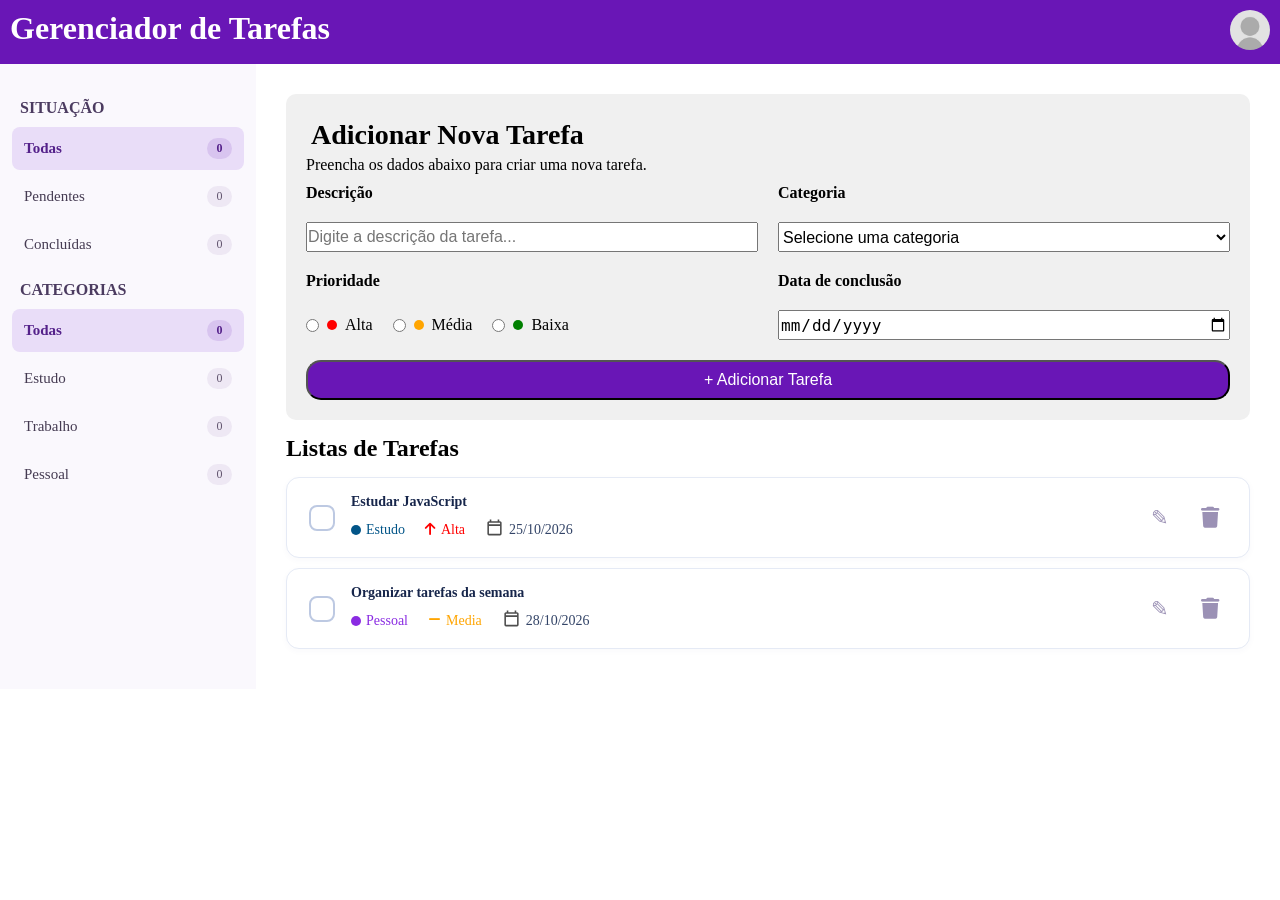
<file: index.html>
<!DOCTYPE html>
<html lang="pt-br">
<head>
    <meta charset="UTF-8">
    <meta name="viewport" content="width=device-width, initial-scale=1.0">
    <title>Gerenciador de Tarefas</title>
    <link rel="stylesheet" href="https://cdnjs.cloudflare.com/ajax/libs/font-awesome/6.5.2/css/all.min.css">
    <link rel="stylesheet" href="index.css">
    <link rel="stylesheet" href="index_telefone.css">
    <script src="index.js" defer></script>
</head>
<body>
    <header>
        <h1>Gerenciador de Tarefas</h1>
        <a href="formulario.html" id="perfil"><img src="foto_perfil.jpg" alt="Perfil"></a>
    </header>
    <nav id="menu">
        <h3>Situação</h3>

        <button class="filtro-situacao ativo" data-situacao="todas">
            Todas <span class="contador">0</span>
        </button>

        <button class="filtro-situacao" data-situacao="pendente">
            Pendentes <span class="contador">0</span>
        </button>

        <button class="filtro-situacao" data-situacao="concluida">
            Concluídas <span class="contador">0</span>
        </button>


        <h3>Categorias</h3>

        <button class="filtro-categoria ativo" data-categoria="todas">
            Todas <span class="contador">0</span>
        </button>

        <button class="filtro-categoria" data-categoria="estudo">
            Estudo <span class="contador">0</span>
        </button>

        <button class="filtro-categoria" data-categoria="trabalho">
            Trabalho <span class="contador">0</span>
        </button>

        <button class="filtro-categoria" data-categoria="pessoal">
            Pessoal <span class="contador">0</span>
        </button>
    </nav>
    <main>
        <div id="card">

            <h2>Adicionar Nova Tarefa</h2>
            <p>Preencha os dados abaixo para criar uma nova tarefa.</p>

            <form id="informacao">

                <label for="descricao">Descrição</label>
                <input type="text" id="descricao" name="descricao" placeholder="Digite a descrição da tarefa...">

                <label for="categoria">Categoria</label>
                <select id="categoria" name="categoria">
                    <option value="" disabled selected>Selecione uma categoria</option>
                    <option value="estudo">Estudo</option>
                    <option value="trabalho">Trabalho</option>
                    <option value="pessoal">Pessoal</option>  
                </select>
                
                    <label id="prioridade">Prioridade</label>
                    
                    <div id="opcoes-prioridade">
                        <label  for="alta"><input type="radio" id="alta" name="prioridade" value="alta"> <span class="bolinha alta"></span>Alta</label>

                        
                        <label for="media"><input type="radio" id="media" name="prioridade" value="media"> <span class="bolinha media"></span>Média</label>

                        
                        <label for="baixa"><input type="radio" id="baixa" name="prioridade" value="baixa"> <span class="bolinha baixa"></span>Baixa</label>

                    </div>
                    <label for="conclusao">Data de conclusão</label>
                    <input type="date" id="conclusao" name="conclusao">

                <button id="adicionar">+ Adicionar Tarefa</button>
            </form>
        </div>
        <section id="lista-tarefas">
            <!-- O JavaScript vai colocar as tarefas aqui -->
        </section>
    </main>
</body>
</html>
</file>
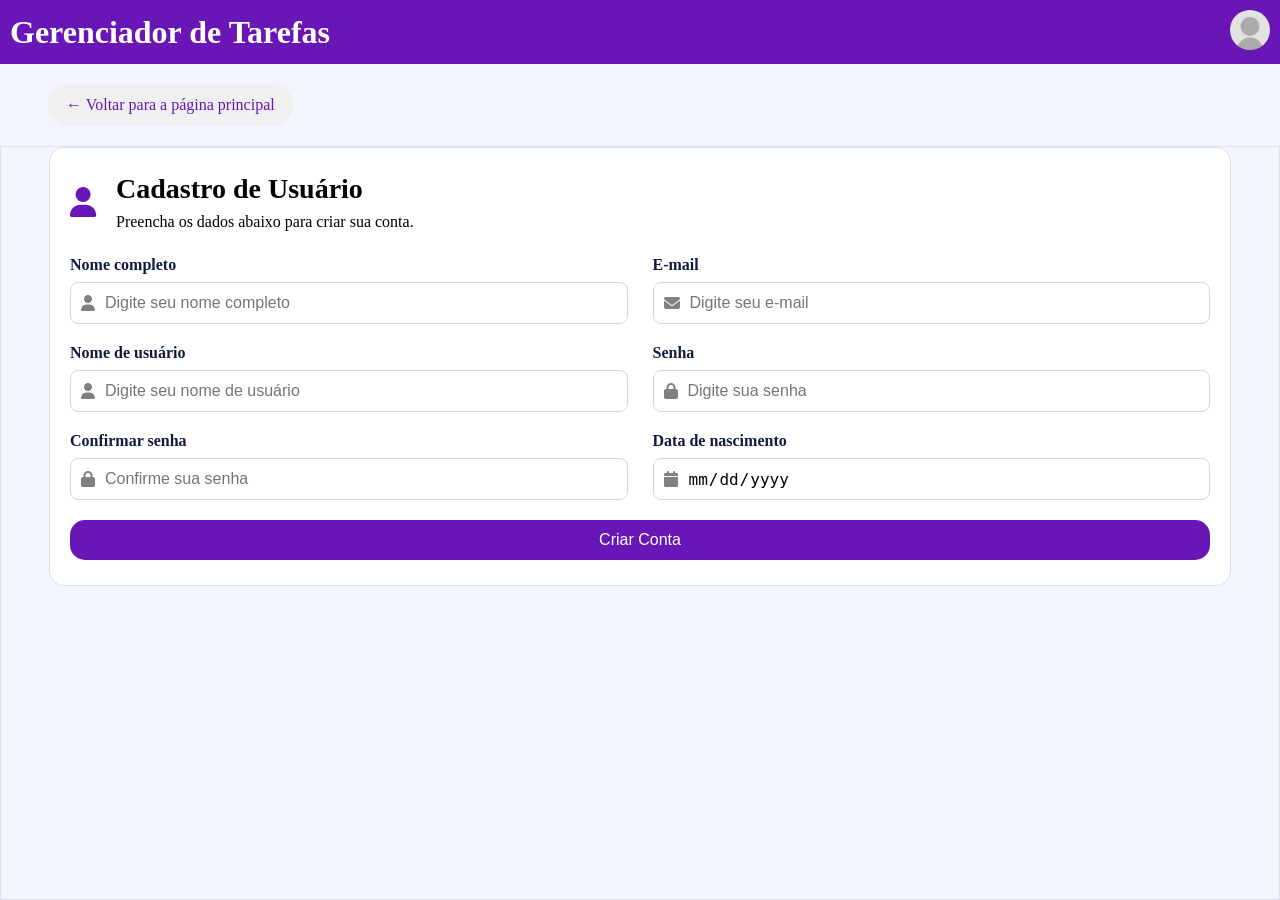
<file: formulario.html>
<!DOCTYPE html>
<html lang="en">
<head>
    <meta charset="UTF-8">
    <meta name="viewport" content="width=device-width, initial-scale=1.0">
    <link rel="stylesheet" href="formulario.css">
    <link rel="stylesheet" href="formulario_telefone.css">
    <link rel="stylesheet" href="https://cdnjs.cloudflare.com/ajax/libs/font-awesome/6.5.2/css/all.min.css">
    <title>Document</title>
</head>
<body>
    <header>
        <h1>Gerenciador de Tarefas</h1>
        <a href="formulario.html" id="perfil"><img src="foto_perfil.jpg" alt="Perfil"></a>
    </header>
    <nav id="voltar">
        <a href="index.html">← Voltar para a página principal</a>
    </nav>
    <main>
        <form id="cadastro">
            <div id="card">
                <i class="fa-solid fa-user"></i>
                <div>
                    <h1>Cadastro de Usuário</h1>
                    <p>Preencha os dados abaixo para criar sua conta.</p>
                </div>
            </div>
            <div class="grupo">
                <label for="nome">Nome completo</label>
                <div class="campo">
                    <i class="fa-solid fa-user"></i>
                    <input type="text" id="nome" name="nome" placeholder="Digite seu nome completo">
                </div>
            </div>
            <div class="grupo">
                <label for="email">E-mail</label>
                <div class="campo">
                    <i class="fa-solid fa-envelope"></i>
                    <input type="email" id="email" name="email" placeholder="Digite seu e-mail">
                </div>
            </div>
            <div class="grupo">
                 <label for="usuario">Nome de usuário</label>
                <div class="campo">
                    <i class="fa-solid fa-user"></i>
                    <input type="text" id="usuario" name="usuario" placeholder="Digite seu nome de usuário">
                </div>
            </div>
            <div class="grupo">
                <label for="senha">Senha</label>
                <div class="campo">
                    <i class="fa-solid fa-lock"></i>
                    <input type="password" id="senha" name="senha" placeholder="Digite sua senha">
                </div>
            </div>
            <div class="grupo">
                <label for="confirmar-senha">Confirmar senha</label>
                <div class="campo">
                    <i class="fa-solid fa-lock"></i>
                    <input type="password" id="confirmar-senha" name="confirmar-senha" placeholder="Confirme sua senha">
                </div>
            </div>
            <div class="grupo">
                <label for="data-nascimento">Data de nascimento</label>
                <div class="campo">
                    <i class="fa-solid fa-calendar"></i>
                    <input type="date" id="data-nascimento" name="data-nascimento">
                </div>
            </div>

            <button id="criar-conta" type="submit">Criar Conta</button>
        </form>
    </main>
</body>
</html>
</file>
<file: index.css>
*{
    margin: 0;
    padding: 0;
    box-sizing: border-box;

}
body{
    display: grid;
    grid-template-areas: "header header"
                          "menu main";
    grid-template-columns: 20% 1fr;
    font-family: Georgia, serif;
}
header {
    grid-area: header;
    padding: 10px;
    background-color: rgb(105, 22, 182);
    display: flex;
    justify-content: space-between;
    color: white;
    
    img{
        width: 40px;
        height: 40px;
        border-radius: 50%;
    }
}
nav{
    grid-area: menu;
    padding: 20px 12px;
    background-color: #faf8fd;
    min-height: 100%;
}
nav h3 {
    font-size: 16px;
    color: #4b3b60;
    margin: 15px 8px 10px;
    text-transform: uppercase;
}
nav button {
    display: flex;
    justify-content: space-between;
    align-items: center;
    width: 100%;
    padding: 11px 12px;
    margin-bottom: 5px;
    border: none;
    border-radius: 8px;
    background-color: transparent;
    color: #453b52;
    font-size: 15px;
    text-align: left;
    font-family: inherit;
    cursor: pointer;
}
nav button:hover {
    background-color: #f0e9fa;
}
nav button.ativo {
    background-color: #e9ddf8;
    color: #54218a;
    font-weight: bold;
}
nav .contador {
    min-width: 25px;
    padding: 3px 7px;
    border-radius: 12px;
    background-color: #eee8f4;
    color: #62556f;
    font-size: 12px;
    text-align: center;
}
nav button.ativo .contador {
    background-color: #d8c4ef;
    color: #54218a;
}

main{
    grid-area: main;
    padding: 30px;

    #card{
        background-color: #f0f0f0;
        padding: 20px;
        border-radius: 10px;
        
        h2{
            margin: 5px;
            font-size: 28px;
        }
        p {
            margin-bottom: 10px;
            font-size: 16px;
        }

        #informacao{
            display: grid;
            grid-template-columns: 1fr 1fr;
            gap: 20px;
            width: 100%;
        }

        #opcoes-prioridade{
            display: flex;
            gap: 20px;
            font-size: 16px;
        }
        #opcoes-prioridade label {
            display: flex;
            align-items: center;
            gap: 8px;
        }
        .bolinha{
            width: 10px;
            height: 10px;
            border-radius: 50%;
            display: inline-block;
        }
        .bolinha.alta{
            background-color: red;
        }
        .bolinha.media{
            background-color: orange;
        }
        .bolinha.baixa{
            background-color: green;
        }

        #informacao > label,
        #campos-prioridade > label {
            font-size: 16px;
            font-weight: bold;
        }

        #descricao{
            grid-column: 1;
            grid-row: 2;
            font-size: 16px;
            height: 30px;
        }
        label[for="descricao"]{
            grid-column: 1;
            grid-row: 1;
        }
        #categoria {
            grid-column: 2;
            grid-row: 2;
            font-size: 16px;
            height: 30px;
        }

        label[for="categoria"] {
            grid-column: 2;
            grid-row: 1;
        }

        #campos-prioridade {
            grid-column: 1;
            grid-row: 3;
        }

        label[for="conclusao"] {
            grid-column: 2;
            grid-row: 3;
        }

        #conclusao {
            grid-column: 2;
            grid-row: 4;
            font-size: 16px;
            height: 30px;
        }

        #adicionar {
            grid-column: 1 / 3;
            grid-row: 5;
            background-color: rgb(105, 22, 182);
            color: white;
            border-radius: 15px;
            height: 40px;
            font-size: 16px;
            cursor: pointer;
            
        }

    }
}
.bloco {
    background-color: white;
    border: 1px solid #e5eaf5;
    border-radius: 13px;
    padding: 16px 22px;
    margin-bottom: 10px;
    box-shadow: 0 2px 7px rgba(49, 67, 120, 0.03);

}
#lista-tarefas h2 {
    margin-top: 15px;
    margin-bottom: 15px;
}
.tarefa {
    display: flex;
    align-items: center;
    gap: 16px;
    width: 100%;
}
.informacoes-tarefa{
    display: flex;
    flex-wrap: wrap;
    align-items: center;
    gap: 8px 20px;
    flex: 1;
    min-width: 0;
}
.informacoes-tarefa p {
        display: flex;
        align-items: center;
        gap: 5px;
        margin: 0;
        font-size: 14px;
        color: #344568;
}
.informacoes-tarefa p:first-child {
    width: 100%;
    font-weight: bold;
    color: #17264b;
}
.bolinha-categoria {
    width: 10px;
    height: 10px;
    border-radius: 50%;
    display: inline-block;
    flex-shrink: 0;
}
.texto-categoria.estudo {
    color: #025588;
}

.texto-categoria.pessoal {
    color: blueviolet;
}

.texto-categoria.trabalho {
    color: green;
}
.bolinha-categoria.pessoal {
    background-color: blueviolet;
}

.bolinha-categoria.estudo {
    background-color: #025588;
}

.bolinha-categoria.trabalho {
    background-color: green;
}
.icone-prioridade {
    font-size: 14px;
}

.icone-prioridade.alta, .informacoes-tarefa p:has(.icone-prioridade.alta) {
    color: red;
}

.icone-prioridade.media, .informacoes-tarefa p:has(.icone-prioridade.media) {
    color: orange;
}

.icone-prioridade.baixa, .informacoes-tarefa p:has(.icone-prioridade.baixa) {
    color: green;
}
.informacoes-tarefa svg {
    width: 19px;
    height: 19px;
    flex-shrink: 0;
}
.concluir-tarefa {
        appearance: none;
        width: 26px;
        height: 26px;
        border: 2px solid #bdc9e2;
        border-radius: 8px;
        background-color: white;
        cursor: pointer;
        flex-shrink: 0;
}
.tarefa.concluida .informacoes-tarefa p:first-child,
.tarefa.concluida .informacoes-tarefa p:last-child {
    text-decoration: line-through;
    color: #8290ad;
}
.concluir-tarefa:checked {
        background-color: #6547f5;
        border-color: #6547f5;
}
.concluir-tarefa:checked::after {
        content: "✓";
        display: block;
        color: white;
        text-align: center;
        line-height: 22px;
        font-size: 18px;
}
.editar-tarefa,
.excluir-tarefa {
    display: flex;
    justify-content: center;
    align-items: center;
    flex-shrink: 0;
    width: 34px;
    height: 34px;
    border: none;
    border-radius: 7px;
    background-color: transparent;
    font-size: 21px;
    cursor: pointer;
}

.editar-tarefa {
    color: #9B91B5;
    margin-left: auto;
}

.excluir-tarefa {
    color: #9B91B5;
}

.editar-tarefa:hover {
    background-color: #eeebff;
    color: #6044d9;
}

.excluir-tarefa:hover {
    background-color: #fff0f0;
    color: #e34848;
}
</file>
<file: index_telefone.css>
/* ADAPTAÇÃO PARA TELAS DE TELEFONE */
@media screen and (max-width: 600px) {

    body {
        grid-template-areas:
            "header"
            "menu"
            "main";
        grid-template-columns: minmax(0, 1fr);
        grid-template-rows: auto auto 1fr;
        width: 100%;
        min-height: 100vh;
    }

    header {
        grid-area: header;
        width: 100%;
        padding: 10px;
        gap: 8px;
    }

    header h1 {
        font-size: 20px;
        line-height: 1.3;
    }

    #perfil img {
        width: 35px;
        height: 35px;
        flex-shrink: 0;
    }

    #menu {
        grid-area: menu;
        display: flex;
        flex-direction: column;
        gap: 8px;
        width: 100%;
        padding: 12px;
        box-sizing: border-box;
    }

    #menu h3 {
        margin: 8px 0 2px;
        font-size: 15px;
    }

    #menu button {
        display: flex;
        align-items: center;
        justify-content: space-between;
        width: 100%;
        min-width: 0;
        padding: 10px;
        font-size: 14px;
        box-sizing: border-box;
    }

    main {
        grid-area: main;
        display: block;
        width: 100%;
        min-width: 0;
        padding: 12px;
        box-sizing: border-box;
    }

    #card {
        width: 100%;
        min-width: 0;
        padding: 16px;
        box-sizing: border-box;
    }

    #card h2 {
        margin: 5px 0 8px;
        font-size: 23px;
        line-height: 1.3;
    }

    #card p {
        margin-bottom: 10px;
        font-size: 14px;
        line-height: 1.5;
    }

    body main #card #informacao {
        display: flex !important;
        flex-direction: column !important;
        align-items: stretch !important;
        gap: 10px !important;
        width: 100% !important;
        min-width: 0;
    }

    body main #card #informacao > label {
        width: 100%;
        font-size: 15px;
        font-weight: bold;
    }

    body main #card #informacao > input,
    body main #card #informacao > select {
        width: 100% !important;
        min-width: 0 !important;
        min-height: 44px;
        height: 44px;
        padding: 10px;
        box-sizing: border-box;
        font-family: Arial, sans-serif;
        font-size: 16px;
        color: #222;
        background-color: white;
        border: 1px solid #888;
        border-radius: 6px;
    }

    #informacao input::placeholder {
        color: #666;
        opacity: 1;
        font-size: 14px;
    }

    body main #card #informacao > #opcoes-prioridade {
        display: flex !important;
        flex-direction: column !important;
        align-items: flex-start !important;
        gap: 10px !important;
        width: 100% !important;
        min-width: 0;
    }

    #opcoes-prioridade label {
        display: flex;
        align-items: center;
        gap: 6px;
        font-size: 14px;
    }

    /* Botão adicionar, no final */
    body main #card #informacao > #adicionar {
        order: 10;
        width: 100% !important;
        min-width: 0;
        min-height: 44px;
        height: auto;
        padding: 12px;
        margin-top: 5px;
        box-sizing: border-box;
        background-color: rgb(105, 22, 182);
        color: white;
        border: none;
        border-radius: 10px;
        font-size: 16px;
        cursor: pointer;
    }

    #lista-tarefas {
        display: flex;
        flex-direction: column;
        gap: 12px;
        width: 100%;
        min-width: 0;
        margin-top: 16px;
    }

    #lista-tarefas .bloco {
        width: 100%;
        min-width: 0;
        max-width: 100%;
        box-sizing: border-box;
    }

    #lista-tarefas .tarefa {
        display: flex;
        align-items: center;
        flex-wrap: wrap;
        gap: 8px;
        width: 100%;
        min-width: 0;
        max-width: 100%;
        padding: 12px;
        box-sizing: border-box;
    }

    #lista-tarefas .concluir-tarefa {
        flex-shrink: 0;
        width: 18px;
        height: 18px;
    }

    #lista-tarefas .informacoes-tarefa {
        flex: 1 1 150px;
        min-width: 0;
        overflow-wrap: anywhere;
    }

    #lista-tarefas .informacoes-tarefa p {
        display: flex;
        align-items: center;
        flex-wrap: wrap;
        gap: 4px;
        margin-bottom: 5px;
        font-size: 14px;
    }

    #lista-tarefas .informacoes-tarefa p:first-child {
        font-size: 16px;
        font-weight: bold;
    }

    #lista-tarefas .informacoes-tarefa svg {
        width: 16px;
        height: 16px;
        flex-shrink: 0;
    }

    #lista-tarefas .editar-tarefa,
    #lista-tarefas .excluir-tarefa {
        flex-shrink: 0;
        padding: 7px;
        font-size: 15px;
    }
}
</file>
<file: formulario.css>
*{
    margin: 0;
    padding: 0;
    box-sizing: border-box;

}
body{
    display: grid;
    grid-template-areas: "header"
                          "voltar"
                          "main";
    grid-template-rows: auto auto 1fr;
    min-height: 100vh;
    background-color: #f4f6ff;
    font-family: Georgia, serif;
}
header {
    grid-area: header;
    padding: 10px;
    background-color: rgb(105, 22, 182);
    display: flex;
    justify-content: space-between;
    align-items: center;
    color: white;
    
    img{
        width: 40px;
        height: 40px;
        border-radius: 50%;
    }
}
#voltar{
    grid-area: voltar;
    background-color: #f0f0f0;
    padding: 12px 18px;
    margin: 20px 48px;
    border-radius: 20px;
    width: fit-content;

    a{
        text-decoration: none;
        color: rgb(105, 22, 182);
        font-size: 16px;
    }
}
main{
    grid-area: main;
    display: flex;
    justify-content: center;
    align-items: flex-start;
    background-color: transparent;
    border: 1px solid #dce1f0;
    padding: 0 48px 40px;

    #cadastro{
        display: grid;
        grid-template-columns: repeat(2, minmax(0, 1fr));
        gap: 20px 25px;
        width: 100%;
        padding: 25px 20px;
        background-color: white;
        border: 1px solid #dce1f0;
        border-radius: 15px;

        #card {
            display: flex;
            align-items: center;
            gap: 20px;
            grid-column: 1 / -1;
            margin-bottom: 5px;
        }
        #card i{
            color: rgb(105, 22, 182);
            font-size: 30px;
        }
        #card h1 {
            font-size: 28px;
            margin-top: 0;
        }
        #card p {
            font-size: 16px;
            margin-top: 8px;
        }
        .grupo {
            display: flex;
            flex-direction: column;
            gap: 8px;
            min-width: 0;
        }
        .grupo label {
            font-size: 16px;
            font-weight: bold;
            color: #101b3d;
        }

        .campo {
            display: flex;
            align-items: center;
            border: 1px solid #cfd6e6;
            border-radius: 8px;
            height: 42px;
            padding: 0 10px;
            min-width: 0;
        }
        .campo i {
            color: gray;
            font-size: 16px;
            margin-right: 10px;
        }
        .campo input {
            border: none;
            outline: none;
            width: 100%;
            min-width: 0;
            height: 100%;
            font-size: 16px;
        }
        input[type="date"]::-webkit-calendar-picker-indicator {
            display: none;
        }

        #criar-conta {
            grid-column: 1 / -1;
            background-color: rgb(105, 22, 182);
            color: white;
            border: none;
            border-radius: 15px;
            height: 40px;
            font-size: 16px;
            cursor: pointer;
        }
    }
}
</file>
<file: formulario_telefone.css>
/* ADAPTAÇÃO PARA TELAS DE TELEFONE */
@media screen and (max-width: 600px) {

    body {
        grid-template-areas:
            "header"
            "voltar"
            "main";
        grid-template-columns: minmax(0, 1fr);
        grid-template-rows: auto auto 1fr;
        width: 100%;
        min-height: 100vh;
    }

    header {
        grid-area: header;
        display: flex;
        justify-content: space-between;
        align-items: center;
        width: 100%;
        padding: 10px;
        gap: 8px;
    }

    header h1 {
        font-size: 20px;
        line-height: 1.3;
    }

    #perfil img {
        width: 35px;
        height: 35px;
        flex-shrink: 0;
    }

    /* Link para voltar */
    #voltar {
        grid-area: voltar;
        width: fit-content;
        max-width: calc(100% - 24px);
        margin: 12px;
        padding: 10px 12px;
        box-sizing: border-box;
    }

    #voltar a {
        font-size: 13px;
    }

    main {
        grid-area: main;
        display: block;
        width: 100%;
        min-width: 0;
        padding: 12px;
        border: none;
        box-sizing: border-box;
    }

    main #cadastro {
        display: grid;
        grid-template-columns: minmax(0, 1fr) !important;
        grid-auto-flow: row;
        gap: 16px;
        width: 100%;
        min-width: 0;
        padding: 18px 14px;
        box-sizing: border-box;
        background-color: white;
        border: 1px solid #dce1f0;
        border-radius: 12px;
    }

    /* Título e descrição */
    main #cadastro #card {
        grid-column: 1 / -1;
        display: flex;
        align-items: flex-start;
        gap: 10px;
        width: 100%;
        min-width: 0;
        margin-bottom: 4px;
    }

    #card > i {
        flex-shrink: 0;
        color: rgb(105, 22, 182);
        font-size: 23px;
        margin-top: 4px;
    }

    #card > div {
        flex: 1;
        min-width: 0;
    }

    #card h1 {
        font-size: 22px;
        line-height: 1.3;
        margin: 0;
    }

    #card p {
        font-size: 14px;
        line-height: 1.5;
        margin-top: 6px;
    }

    /* Grupos dos campos: uma coluna */
    main #cadastro .grupo {
        grid-column: 1 / -1;
        display: flex;
        flex-direction: column;
        gap: 7px;
        width: 100%;
        min-width: 0;
    }

    #cadastro .grupo label {
        font-size: 15px;
        font-weight: bold;
        color: #101b3d;
    }

    /* Caixa que contém o ícone e o campo */
    main #cadastro .campo {
        display: flex;
        align-items: center;
        gap: 8px;
        width: 100%;
        min-width: 0;
        height: 46px;
        padding: 0 10px;
        box-sizing: border-box;
        background-color: white;
        border: 1px solid #cfd6e6;
        border-radius: 8px;
    }

    #cadastro .campo i {
        flex-shrink: 0;
        margin-right: 0;
        color: gray;
        font-size: 14px;
    }

    main #cadastro .campo input {
        flex: 1;
        width: 0;
        min-width: 0;
        height: 100%;
        padding: 0;
        border: none;
        outline: none;
        font-family: Arial, sans-serif;
        font-size: 16px;
        color: #222;
        background-color: transparent;
    }

    #cadastro .campo input::placeholder {
        color: #666;
        opacity: 1;
        font-size: 14px;
    }

    #cadastro .campo input[type="date"] {
        font-size: 14px;
    }

    main #cadastro #criar-conta {
        grid-column: 1 / -1;
        width: 100%;
        min-width: 0;
        height: 46px;
        padding: 10px;
        background-color: rgb(105, 22, 182);
        color: white;
        border: none;
        border-radius: 10px;
        font-size: 16px;
        cursor: pointer;
    }
}
</file>
